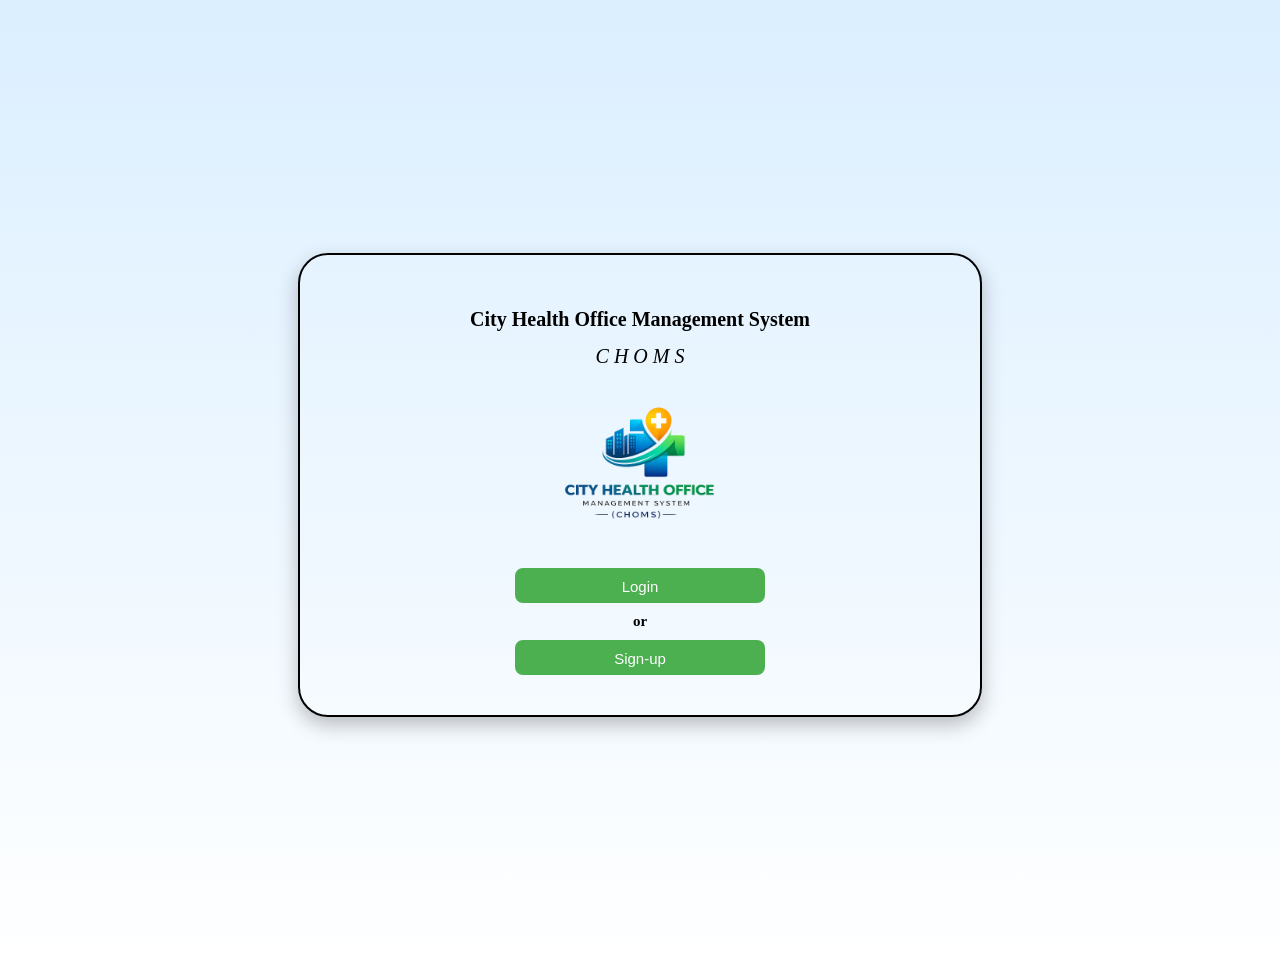
<file: index.html>
<!DOCTYPE html>
<html lang="en">

<head>
    <link rel="stylesheet" href="formstyle.css">
    <title>Main Page</title>
</head>

<body>
    <div class="mainpage">
        <h1>City Health Office Management System</h1>
        <i class="choms">C H O M S</i>
        <img src="CHOMS.png" class="mainpage-logo">

        <button class="btn-login" onclick="window.location.href='LoginPage.html'">Login</button>

        <p class="or">or</p>
        
            <button class="main-signup" onclick="window.location.href='RegistrationForm.html'">Sign-up</button>
    </div>
</body>


</html>
</file>
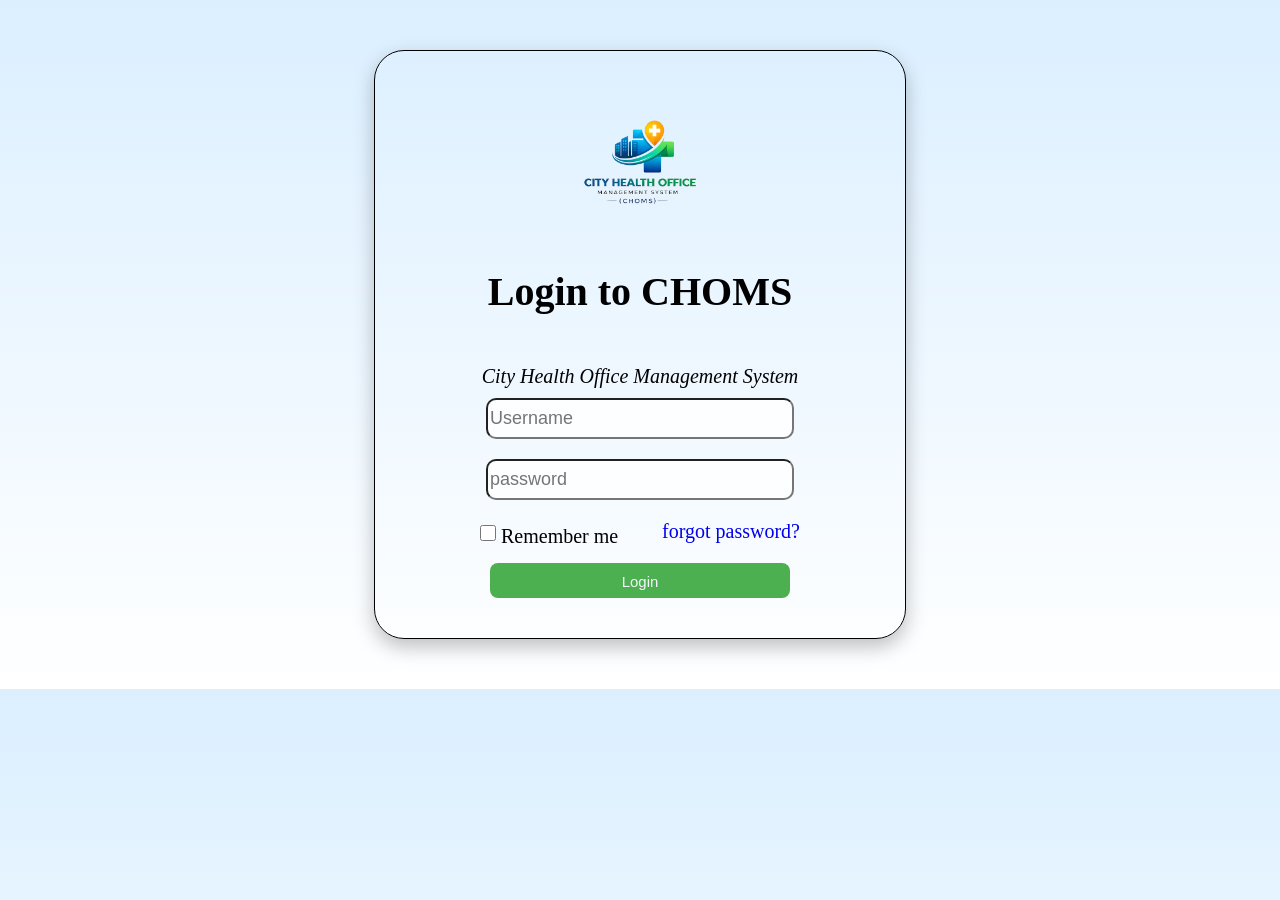
<file: Index.html>
<!DOCTYPE html>
<html>

<head>
    <link rel="stylesheet" href="formstyle.css">

</head>

<body>
    <form id="loginForm">

        <div class="Loginpage">

            <img src="CHOMS.png" class="Logoback"></img>

            <h1> Login to CHOMS</h1> <br>
            <i> City Health Office Management System</i> <br>

            <input type="text" class="name2" required placeholder="Username"> <br>
            <input type="password" class="pass2" required placeholder="password">

            <div class="options">
                <div class="Remember">
                    <input type="checkbox" id="remember">
                    <span> Remember me</span>
                </div>

                <div class="forgot"><a href="#">forgot password?</a>
                </div>
            </div>
            <button type="submit" class="login-btn">Login</button>
            <div id="notification" class="notification hidden">
                <i class="fa-solid fa-circle-check"></i>
                <span>Login Successful!</span>
            </div>
        </div>
</body>
<script>
    document.getElementById('loginForm').addEventListener('submit', function (e) {
        e.preventDefault();

        const notification = document.getElementById('notification');
        notification.classList.remove('hidden');
        notification.classList.add('show');

        setTimeout(() => {
            window.location.href = "Dashboard.html";   // ← this is what actually navigates
        }, 1500);
    });
</script>

</html>
</file>
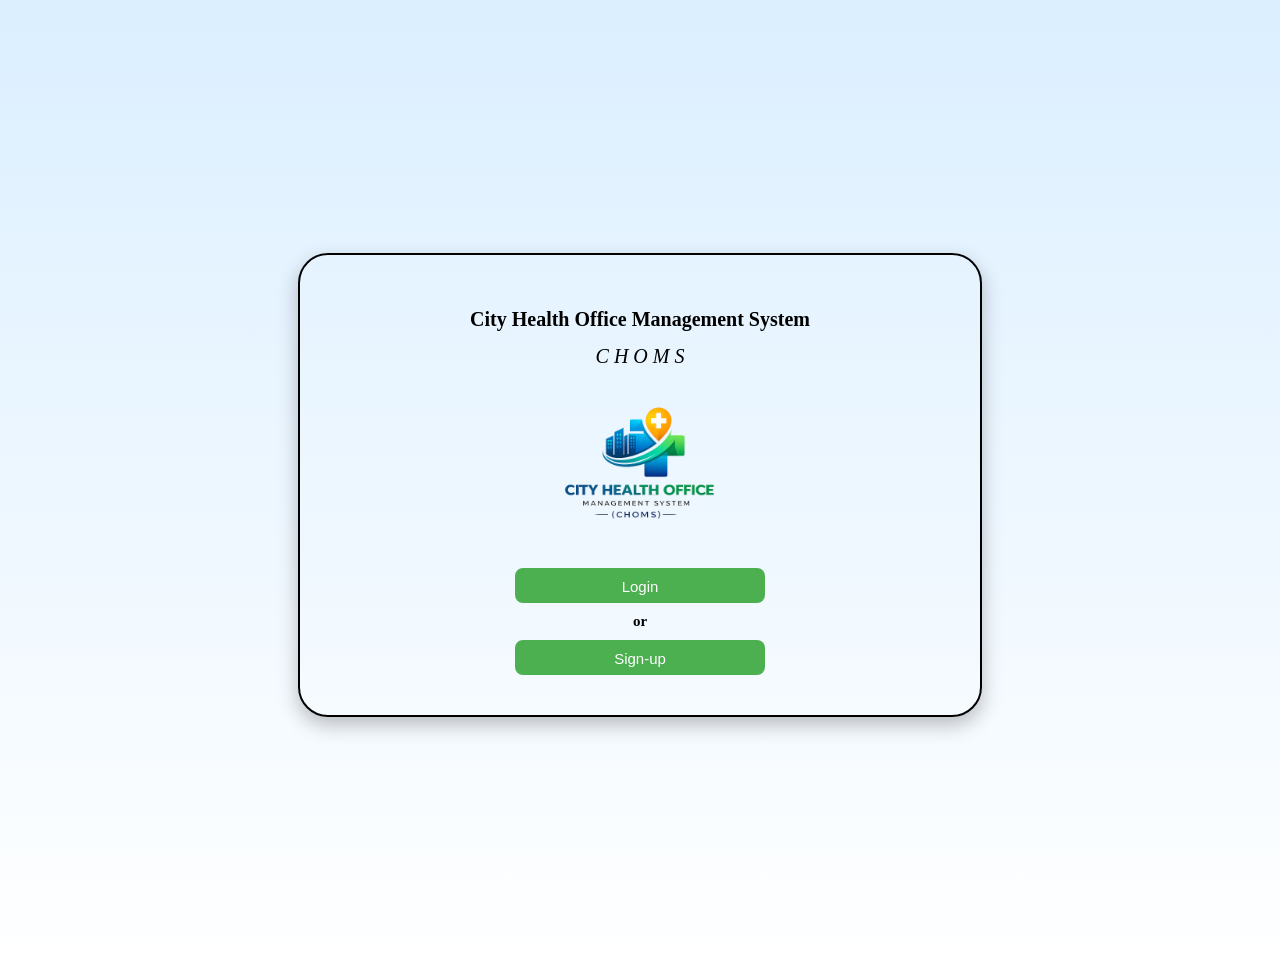
<file: mainPage.html>
<!DOCTYPE html>
<html lang="en">

<head>
    <link rel="stylesheet" href="formstyle.css">
    <title>Main Page</title>
</head>

<body>
    <div class="mainpage">
        <h1>City Health Office Management System</h1>
        <i class="choms">C H O M S</i>
        <img src="CHOMS.png" class="mainpage-logo">

        <button class="btn-login" onclick="window.location.href='LoginPage.html'">Login</button>

        <p class="or">or</p>
        
            <button class="main-signup" onclick="window.location.href='RegistrationForm.html'">Sign-up</button>
    </div>
</body>


</html>
</file>
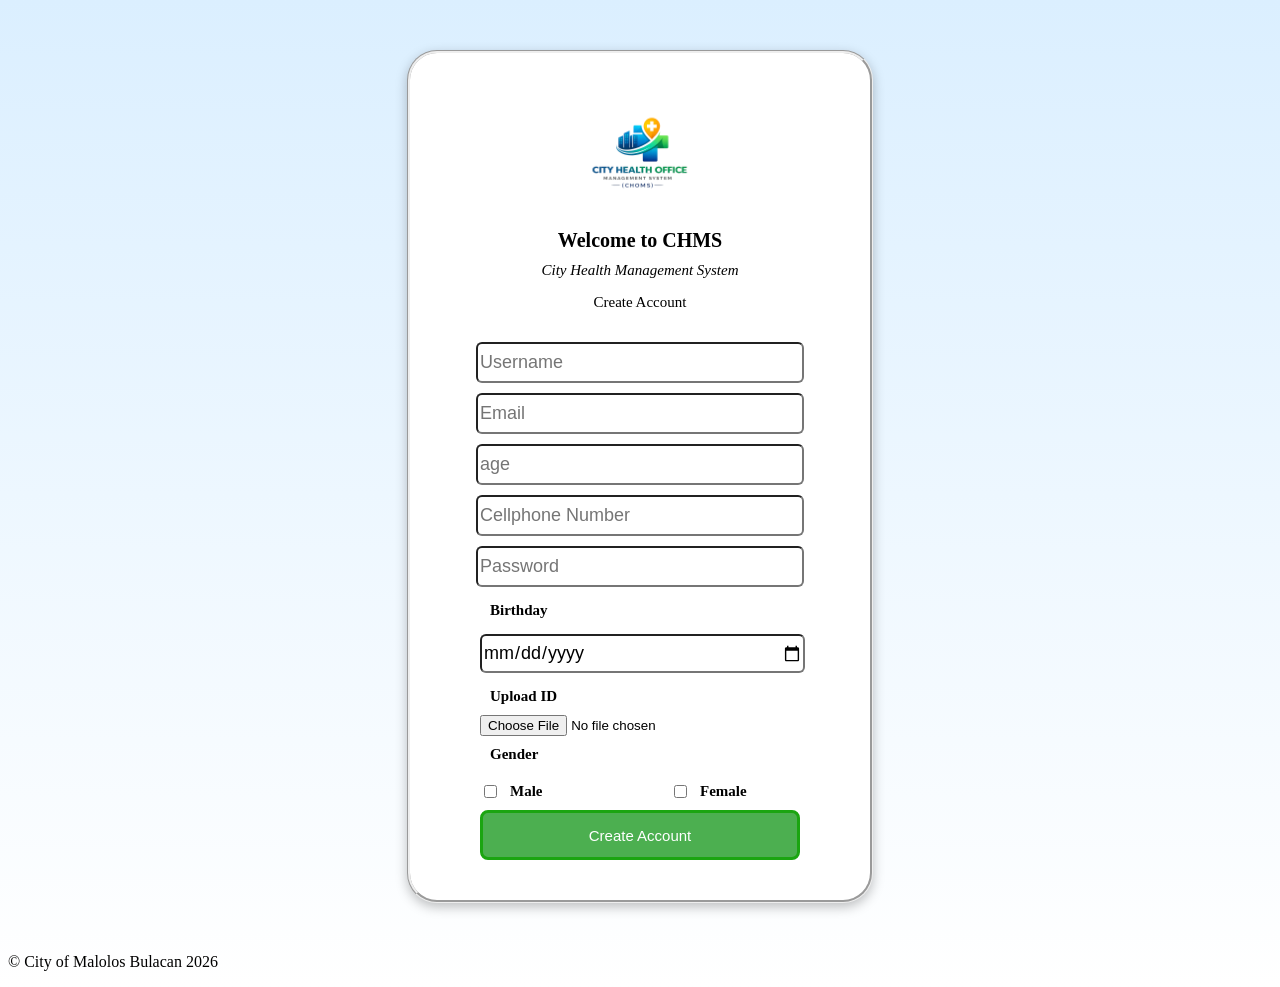
<file: RegistrationForm.html>
<!DOCTYPE html>
<html>

<head>
    <title> Input Forms </title>
    <link rel="stylesheet" href="formstyle.css">

</head>

<body>
    <form action="mainPage.html" get="method">
        <div class="Register">
            <img src="CHOMS.png" class="background"></img>
            <h1 class="Header1"> Welcome to CHMS</h1>
            <i class="Parag"> City Health Management System</i>
            <br>
            <p class="create-head">Create Account</p>
            <br>


            <input type="text" required placeholder="Username">
            <br>


            <input type="email" required placeholder="Email" />
            <br>



            <input type="number" required step="1" placeholder="age" />
            <br>



            <input type="tel" required placeholder="Cellphone Number" maxlength="11">
            <br>



            <input type="password" required minlength="8" maxlength="16" placeholder="Password" />
            <br>


            <div class="birthday">
                <label id="birth-day">Birthday</label>
                <input for="birth-day" type="date">
            </div>



            <div class="upload">
                <label>Upload ID</label>
                <input type="file" accept="image/png" />
            </div>



            <div class="gender">
                <label>Gender</label>
                <div>
                    <input type="checkbox" name="Male" id="male">
                    <label for="male">Male</label>

                    <input type="checkbox" name="Female" id="female">
                    <label for="female">Female</label>
                </div>
            </div>


            <button type="submit" class="Create" >Create Account</button>




        </div>
        <footer>
            <p>&copy; City of Malolos Bulacan 2026</p>
        </footer>
    </form>

</body>

</html>
</file>
<file: formstyle.css>
label {
    display: inline-block;
    width: 150px;
    text-align: left;
    margin: 10px;
    font-size: 15px;
    font-weight: 700;
}

input[type="text"],
input[type="email"],
input[type="number"],
input[type="tel"],
input[type="password"],
input[type="date"] {
    width: 320px;
    height: 35px;
    font-size: 18px;
    font-family: Arial, Helvetica, sans-serif;
    background-color: rgba(255, 255, 255, 0.8);
    border-radius: 6px;
    text-align: left;
    margin: 5px auto;
}


input[type="submit"] {
    width: 320px;
    height: 40px;
}

body {
    background: linear-gradient(to bottom, #dbefff, #ffffff);

}


.Register {
    background-color: white;
    width: 30%;
    margin: 50px auto;
    padding: 40px;
    font-size: 10px;
    text-align: center;
    border-radius: 30px;
    border-style: groove;
    box-shadow: 0 4px 12px rgba(0, 0, 0, 0.25);
}

.Register {
    animation: fadeIn 1s ease forwards;
}

@keyframes fadeIn {
    from {
        opacity: 0;
        transform: translateY(10px);
    }

    to {
        opacity: 1;
        transform: translateY(0);
    }
}

.background {
    width: 50%;
    display: block;
    margin: auto;
}

.Header1 {
    margin: 10px;
    font-weight: 700px;
    text-align: center;
}

.Parag {
    margin: bottom 10px;
    font-size: 15px;
}

.create-head {
    margin: top 5px;
    font-size: 15px;
}

.birthday,
.upload,
.gender {
    width: 320px;
    margin: auto;
    display: flex;
    flex-direction: column;
    align-items: flex-start;
}

.birthday label,
.upload label,
.gender label {
    font-weight: bold;
    margin-bottom: 10px;
}

.upload input[type="file"] {
    width: 320px;
}

.gender div {
    display: flex;
    align-items: center;
    margin: auto;
}

.Create {
    width: 320px;
    height: 50px;
    text-align: center;
    font-size: 15px;
    color: rgb(255, 255, 255);
    background-color: #4CAF50;
    border-radius: 8px;
    border: 3px solid rgb(27, 165, 17);
    cursor: pointer;
}

.Loginpage {
    width: 450px;
    margin: 50px auto;
    font-size: 20px;
    padding: 40px;
    border-color: black;
    border: 1px solid black;
    border-radius: 30px;
    text-align: center;
    box-shadow: 10px;
    box-shadow: 0 8px 20px rgba(0, 0, 0, 0.25);

}

.Loginpage {
    animation: fadeIn 1s ease;
}

@keyframes fadeIn {
    from {
        opacity: 0;
        transform: translateY(10px);

    }

    to {
        opacity: 1;
        transform: translateY(0);
    }

}

input[type="text"].name2 {
    width: 300px;
    height: 35px;
    margin: 10px 0;
    border-radius: 10px;

}

input[type="password"].pass2 {
    width: 300px;
    height: 35px;
    margin: 10px 0;
    border-radius: 10px;

}

.Remember input {
    margin: 0;
    width: 16px;
    height: 16px;
}

.Remember span {
    margin: 0;
    padding: 0;
}

.options {
    width: 350px;
    margin: 10px auto;
    display: flex;
    justify-content: space-between;
    align-items: center;
}

.Remember {
    display: flex;
    align-items: left;
    justify-content: flex-start;
    gap: 5px;
    margin-left: 15px;
}

.forgot {
    display: flex;
    justify-content: flex-end;
    text-align: right;
    margin-bottom: 10px;

    margin-right: 15px;
    gap: 5px;
}

.forgot a {
    text-decoration: none;

}

.forgot a:hover {
    text-decoration: underline color(srgb red green rgb(37, 88, 206));
}

.Logoback {
    width: 50%;
    margin: auto;
    display: block;
}

.login-btn {
    width: 300px;
    height: 35px;
    font-size: 15px;
    color: #F5F7FB;
    background-color: #4CAF50;
    border: none;
    padding: 10px 30px;
    border-radius: 8px;
    cursor: pointer;
}

.mainpage-logo {
    width: 50%;
    margin: auto;
    display: block;
}

.mainpage {
    width: 600px;
    margin: 50px auto;
    margin-top: 20%;
    margin-bottom: 20%;
    font-size: 10px;
    padding: 40px;
    border-color: black;
    border: 2px solid black;
    border-radius: 30px;
    justify-content: center;
    align-items: center;
    text-align: center;
    box-shadow: 10px;
    box-shadow: 0 8px 20px rgba(0, 0, 0, 0.25);

}

.mainpage {
    animation: fadeIn 1s ease-in;
}

@keyframes fadeIn {
    from {
        opacity: 0;
        transform: translateY(20px);
    }

    to {
        opacity: 1;
        transform: translateY(0);
    }

}

.choms {
    font-size: 20px;
}

.btn-login {
    width: 250px;
    height: 35px;
    font-size: 15px;
    color: white;
    background-color: #4CAF50;
    padding: 10px 30px;
    border-radius: 8px;
    border: none;
    cursor: pointer;
}

.or {
    text-align: center;
    margin: 10px;
    font-size: 15px;
    font-weight: 700;
}

.main-signup {
    width: 250px;
    height: 35px;
    font-size: 15px;
    color: white;
    background-color: #4CAF50;
    padding: 10px 30px;
    border-radius: 8px;
    border: none;
    cursor: pointer;
}

.header {
    display: flex;
    flex-direction: column;
    align-items: center;
    justify-content: center;
    margin-bottom: 30px;
}

.dlogo {
    width: 300px;
    margin-bottom: 10px;
    align-items: left;
}

.welcome {
    margin: 0;
    font-style: italic;
    font-size: 18px;
    text-align: center;
}

.title {
    margin-top: 15px;
    font-size: 52px;
    text-align: center;
}

.dashboard {
    background-repeat: no-repeat;
    width: 900px;
    margin: 20px auto;
    padding: 20px;
}

.cards {
    display: grid;
    grid-template-columns: repeat(2, 350px);
    gap: 20px;
    justify-content: center;
    padding: 40px;
    margin: 0;
    border: solid black 3px;
    border-radius: 20px;
    animation: fadeIn 1s ease;
}

@keyframes fadeIn {
    from {
        opacity: 0;
        transform: translateY(20px);
    }
    to {
        opacity: 1;
        transform: translateY(0);
    }
}

.card {
    width: 300px;
    height: 200px;
    font-size: 10px;
    display: flex;
    margin: 0;
    justify-content: center;
    flex-direction: column;
    align-items: center;
    text-align: center;
    border-radius: 20px;
    box-shadow: 0 8px 20px rgba(0, 0, 0, 0.25);
    cursor: pointer;
    text-decoration: none;   /* removes underline since .card is now an <a> */
    color: black;            /* removes default blue link color */
    transition: transform 0.2s ease, box-shadow 0.2s ease;
}

.card:hover {
    transform: translateY(-6px);
    box-shadow: 0 12px 24px rgba(0, 0, 0, 0.3);
}

.blue {
    border: solid rgb(0, 17, 255) 3px;
    background-color: rgb(105, 158, 239);
}

.green {
    border: solid rgb(0, 255, 8) 3px;
    background-color: rgb(112, 232, 101);
}

.orange {
    border: solid rgb(255, 157, 0) 3px;
    background-color: rgb(232, 183, 105);
}

.purple {
    border: solid purple 3px;
    background-color: rgb(236, 161, 236);
}

.fa-book-medical {
    color: rgb(0, 31, 189);
    font-size: 70px;
    margin-top: 10px;
}

.text h1,
.text p {
    margin: 1px;
}

.fa-book {
    font-size: 70px;
    color: #007c04;
}

.fa-ticket {
    font-size: 70px;
    color: rgb(190, 124, 2);
}

.fa-user {
    font-size: 70px;
    color: rgb(156, 1, 156);
}

.fa-hand {
    font-size: 40px;
    color: rgb(217, 188, 0);
}

.center {
    text-align: center;
}
.text h1,
.text p {
    margin: 1px;
}

.fa-book {
    font-size: 70px;
    color: #007c04;

}

.fa-ticket {
    font-size: 70px;
    color: rgb(190, 124, 2);

}

.fa-user {
    font-size: 70px;
    color: rgb(156, 1, 156);

}

.fa-hand {
    font-size: 40px;
    color: rgb(217, 188, 0);
}

.center {
    text-align: center;
}

.patientprofile {
    position: fixed;
    top: 20px;
    right: 20px;
    display: flex;
    padding: 15px;
    border: 3px solid black;
    border-radius: 20px;


    align-items: center;
    background-color: white;
}

.hellopatient {
    margin-top: 8px;
    margin-bottom: 0;
    text-align: center;
    font-size: 16px;
}

.fa-regular {
    font-size: 60px;
    color: #4989dc;
}

.navigation {
    position: fixed;
    top: 20px;
    left: 20px;
    z-index: 100;
}

.menu-btn {
    font-size: 28px;
    background: none;
    border: none;
    cursor: pointer;
}

.menuitems {
    display: none;
    position: absolute;
    top: 45px;
    left: 0;
    background: white;
    border: 1px solid #ddd;
    border-radius: 8px;
    box-shadow: 0 4px 12px rgba(0,0,0,0.15);
    min-width: 160px;
    z-index: 200;
}

.menuitems a {
    display: flex;
    align-items: center;
    gap: 8px;
    padding: 10px 16px;
    text-decoration: none;
    color: black;
}

.menuitems a:hover {
    background-color:   #dbefff;
}

.appointment-card {
    background-repeat: no-repeat;
    align-items: center;
    width: 700px;
    margin: 40px auto;
    padding: 40px;
}

.book-style {
    padding: 10px 16px;
    margin-bottom: 5px;
    border: solid rgb(0, 100, 251) 3px;
    border-radius: 8px;
    display: grid;
    grid-template-columns: auto 1fr;
    column-gap: 14px;
    background-color: rgb(96, 135, 255);
    color: white;
    align-items:center;
}
.book-style .icon{
    grid-row: 1 / 3;
    font-size: 28px;
}
.book-style .btitle{
    grid-column: 2;
    margin: 0;
}
.book-style .caption{
    grid-column: 2;
    font-style: italic;
    font-size: 10px;
}
.card-form{
    background-color: white;
    border-radius: 8px;
    padding: 24px;
    max-width: 100%;
    box-shadow: 0 2px 8px rgba(0,0,0,0.1);

}
.appointment-form{
    font-size: 20px;
    font-weight: bold;
    margin-bottom: 20px;
}
.form-group{
    display: flex;
    flex-direction: column;
    margin-bottom: 16px;
}
.form label{
    font-weight: 600;
    margin-bottom: 16px;
}
.form-select,
.form-group select,
.form-group input {
    padding: 10px;
    border: 1px solid #ccc;
    border-radius: 6px;
    font-size: 14px;
    width: 100%;
    box-sizing: border-box;
}
.submit-btn{
    background-color: rgb(0, 100, 251);
    color: white;
    border: none;
    padding: 12px 20px;
    border-radius: 6px;
    font-size: 16px;
    cursor: pointer;
    width: 100%;
}
.submit-btn:hover{
    background-color: rgb(0, 80, 220);
}
.notification {
    position: fixed;
    top: 20px;
    right: 20px;
    background-color: #28a745;
    color: white;
    padding: 14px 20px;
    border-radius: 8px;
    box-shadow: 0 4px 10px rgba(0,0,0,0.15);
    display: flex;
    align-items: center;
    gap: 10px;
    font-size: 15px;
    z-index: 1000;
    transition: opacity 0.4s ease, transform 0.4s ease;
}

.notification.hidden {
    opacity: 0;
    transform: translateY(-20px);
    pointer-events: none;
}

.notification.show {
    opacity: 1;
    transform: translateY(0);
}
.Queuenumber {
    width: 90%;
    max-width: 700px;
    margin: 20px auto;
}

.que-view{
    margin-top: 30px;
    margin-bottom: 25px;
    text-align: left; 
}

.numberQ {
    background-color: royalblue;
    color: white;
    border-radius: 10px;
    padding: 10px;
    text-align: center;
}
.icon-ticket{
    font-size: 60px;
    margin-bottom: 0;
}
.p-number{
    margin: 0;
}
.bg-entire{
    width: 90%;
    max-width: 800px;
    margin: 40px auto;
    padding: 30px;
    background-color: white;
    border-radius: 20px;
    box-shadow: 0 4px 12px rgba(0,0,0,0.15);
}
.waiting-inline{
    display: flex;
    padding: 30px;
    background-color: white;
    border-radius: 10px;
    align-items: center;
    justify-content: center;
    
}
.inline-left, .inline-right{
    flex: 1;
    text-align: center;
   
}
.divider{  
    width: 2px;
    height: 120px;
    background: #ccc;
    margin: 0 30px;
}

.form-container {
    width: 600px;
    margin: 50px auto;
}

.head-format {
    width: 600px;
    margin: 40px auto;
    display: flex;
    align-items: center;
    gap: 20px;
}

.head-format > i {
    font-size: 65px;
}

.head-text h1 {
    margin: 0;
    font-size: 36px;
}

.head-text p {
    margin: 8px 0 0;
    font-size: 18px;
}

.card-format {
    width: 600px;
    margin: 40px auto;
    padding: 30px;
    box-sizing: border-box;
    border: 1px solid #ccc;
    border-radius: 15px;
    background: white;
    box-shadow: 0 4px 15px rgba(0,0,0,0.1);
}

.card-format label {
    display: block;
    margin-bottom: 8px;
    margin-top: 18px;
}

.card-format input,
.card-format select {
    width: 100%;
    box-sizing: border-box;
    padding: 12px;
    margin: 5px;
    border-radius: 6px;
    border: 1px solid #aaa;
    font-size: 16px;
}

.card-format label:first-child {
    margin-top: 0;
}
.upload-ID{
    align-items: left;
    margin-left: 0;
    margin-bottom: 5px;
}
.s-button{
    background-color: rgb(0, 100, 251);
    color: white;
    border: none;
    padding: 12px 20px;
    border-radius: 6px;
    font-size: 16px;
    cursor: pointer;
    width: 100%;
}
.s-button:hover{
    background-color: rgb(0, 80, 220);
}
</file>
